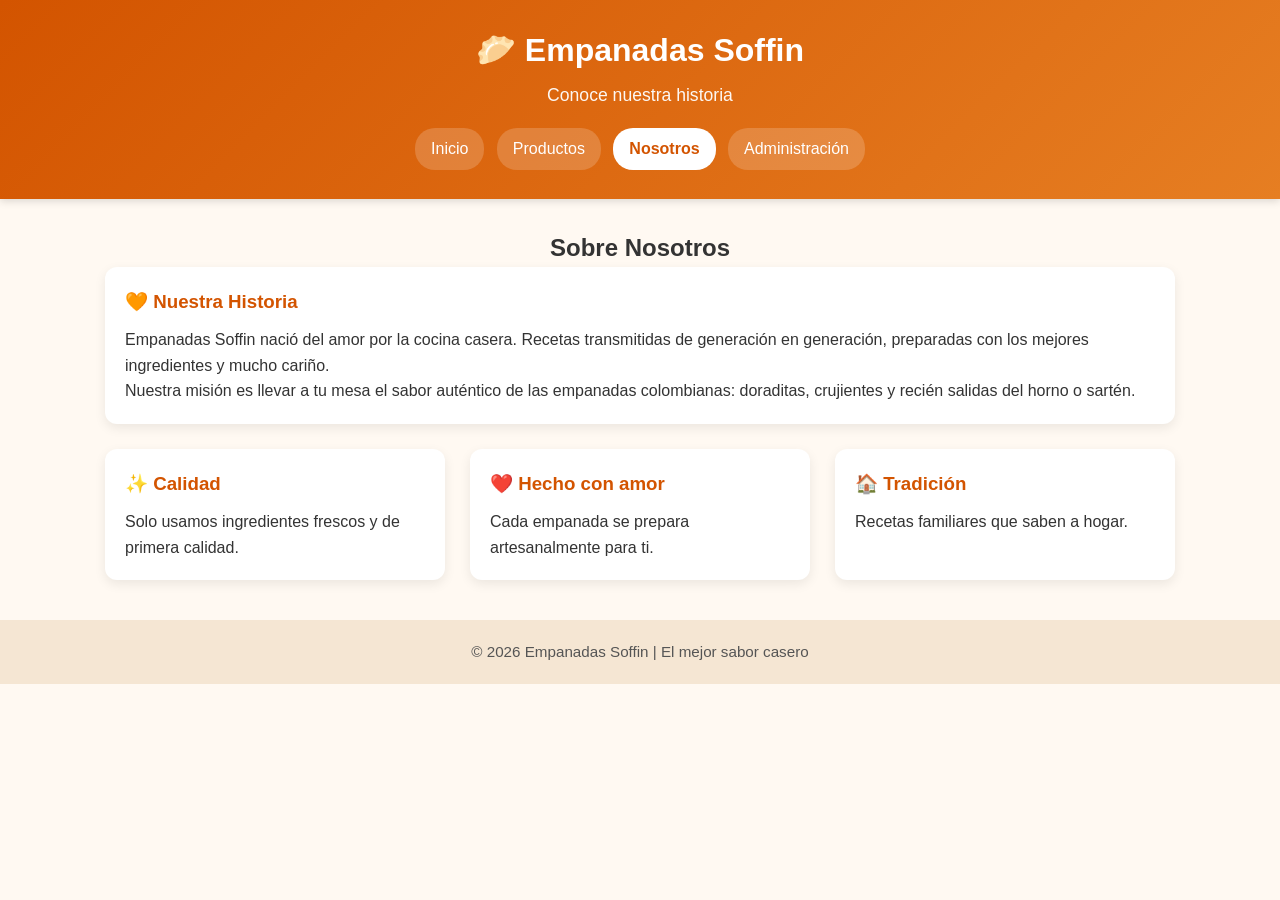
<file: EMPANADAS SOFFIN/nosotros.html>
<!DOCTYPE html>
<html lang="es">
<head>
    <meta charset="UTF-8">
    <meta name="viewport" content="width=device-width, initial-scale=1.0">
    <title>Sobre Nosotros — Empanadas Soffin</title>
    <link rel="stylesheet" href="styles.css">
</head>
<body>

    <header>
        <h1>🥟 Empanadas Soffin</h1>
        <p>Conoce nuestra historia</p>
        <nav>
            <a href="index.html">Inicio</a>
            <a href="productos.html">Productos</a>
            <a href="nosotros.html" class="activo">Nosotros</a>
            <a href="administrador/login.html">Administración</a>
        </nav>
    </header>

    <section class="contenedor">
        <h2 style="text-align: center;">Sobre Nosotros</h2>
        <div class="tarjeta">
            <h3>🧡 Nuestra Historia</h3>
            <p>Empanadas Soffin nació del amor por la cocina casera. Recetas transmitidas de generación en generación, preparadas con los mejores ingredientes y mucho cariño.</p>
            <p>Nuestra misión es llevar a tu mesa el sabor auténtico de las empanadas colombianas: doraditas, crujientes y recién salidas del horno o sartén.</p>
        </div>

        <div class="cuadricula">
            <div class="tarjeta">
                <h3>✨ Calidad</h3>
                <p>Solo usamos ingredientes frescos y de primera calidad.</p>
            </div>
            <div class="tarjeta">
                <h3>❤️ Hecho con amor</h3>
                <p>Cada empanada se prepara artesanalmente para ti.</p>
            </div>
            <div class="tarjeta">
                <h3>🏠 Tradición</h3>
                <p>Recetas familiares que saben a hogar.</p>
            </div>
        </div>
    </section>

    <footer>
        <p>&copy; 2026 Empanadas Soffin | El mejor sabor casero</p>
    </footer>

</body>
</html>
</file>
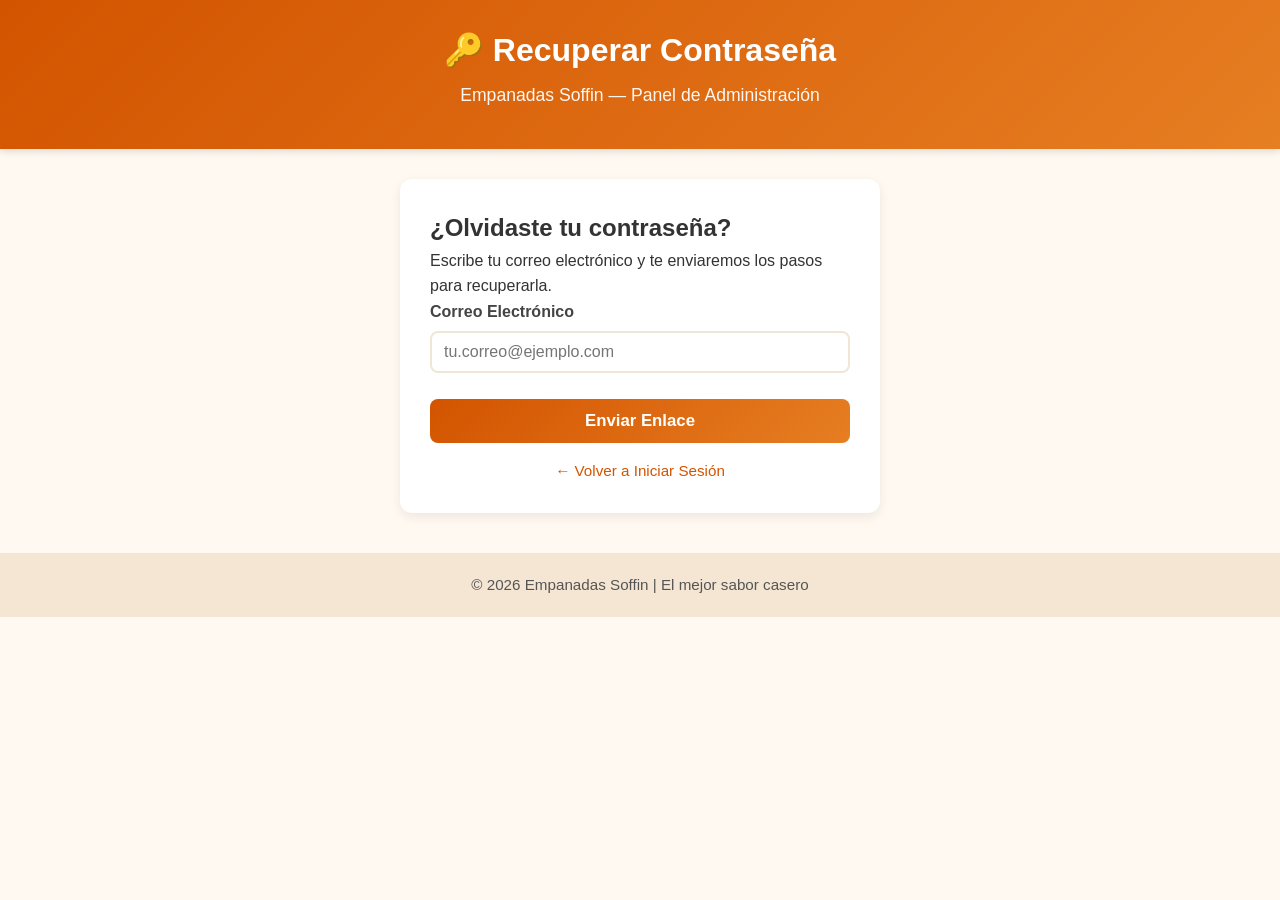
<file: EMPANADAS SOFFIN/administrador/recuperar.html>
<!DOCTYPE html>
<html lang="es">
<head>
    <meta charset="UTF-8">
    <meta name="viewport" content="width=device-width, initial-scale=1.0">
    <title>Recuperar Contraseña - Empanadas Soffin</title>
    <link rel="stylesheet" href="../styles.css">
</head>
<body>

    <header>
        <h1>🔑 Recuperar Contraseña</h1>
        <p>Empanadas Soffin — Panel de Administración</p>
    </header>

    <section class="caja-formulario">
        <h2>¿Olvidaste tu contraseña?</h2>
        <p>Escribe tu correo electrónico y te enviaremos los pasos para recuperarla.</p>
        <form action="#" method="POST">
            <div class="grupo-formulario">
                <label>Correo Electrónico</label>
                <input type="email" placeholder="tu.correo@ejemplo.com" required>
            </div>
            <button type="submit" class="boton">Enviar Enlace</button>
        </form>
        <div style="text-align: center; margin-top: 15px;">
            <a href="login.html" class="enlace-pequeño">← Volver a Iniciar Sesión</a>
        </div>
    </section>

    <footer>
        <p>&copy; 2026 Empanadas Soffin | El mejor sabor casero</p>
    </footer>
</body>
</html>
</file>
<file: EMPANADAS SOFFIN/styles.css>
/* ======================================
   EMPANADAS SOFFIN — Estilos Generales
   ====================================== */

* {
    margin: 0;
    padding: 0;
    box-sizing: border-box;
    font-family: 'Segoe UI', Tahoma, Geneva, Verdana, sans-serif;
}

body {
    background-color: #fff9f2;
    color: #333;
    line-height: 1.6;
}

/* ---------- Encabezado ---------- */
header {
    background: linear-gradient(135deg, #d35400, #e67e22);
    color: white;
    padding: 25px 15px;
    text-align: center;
    box-shadow: 0 2px 8px rgba(0,0,0,0.15);
}

header h1 {
    font-size: 2em;
    margin-bottom: 5px;
}

header p {
    font-size: 1.1em;
    opacity: 0.95;
    margin-bottom: 15px;
}

nav a {
    display: inline-block;
    color: white;
    text-decoration: none;
    padding: 8px 16px;
    margin: 4px;
    border-radius: 20px;
    background: rgba(255,255,255,0.18);
    transition: all 0.3s ease;
}

nav a:hover, nav a.activo {
    background: white;
    color: #d35400;
    font-weight: bold;
}

/* ---------- Contenedor ---------- */
.contenedor {
    max-width: 1100px;
    margin: 30px auto;
    padding: 0 15px;
}

/* ---------- Tarjetas ---------- */
.cuadricula {
    display: grid;
    grid-template-columns: repeat(auto-fit, minmax(260px, 1fr));
    gap: 25px;
    margin-top: 25px;
}

.tarjeta {
    background: white;
    padding: 20px;
    border-radius: 12px;
    box-shadow: 0 4px 12px rgba(0,0,0,0.08);
    transition: transform 0.3s ease;
}

.tarjeta:hover {
    transform: translateY(-5px);
}

.tarjeta h3 {
    color: #d35400;
    margin-bottom: 10px;
}

.precio {
    font-size: 1.25em;
    font-weight: bold;
    color: #27ae60;
    margin-top: 10px;
}

/* ---------- Formularios ---------- */
.caja-formulario {
    max-width: 480px;
    margin: 30px auto;
    background: white;
    padding: 30px;
    border-radius: 12px;
    box-shadow: 0 4px 12px rgba(0,0,0,0.08);
}

.grupo-formulario {
    margin-bottom: 18px;
}

.grupo-formulario label {
    display: block;
    margin-bottom: 6px;
    font-weight: 600;
    color: #444;
}

.grupo-formulario input,
.grupo-formulario textarea,
.grupo-formulario select {
    width: 100%;
    padding: 10px 12px;
    border: 2px solid #f0e6d6;
    border-radius: 8px;
    font-size: 1em;
    transition: border 0.3s;
}

.grupo-formulario input:focus,
.grupo-formulario textarea:focus {
    outline: none;
    border-color: #d35400;
}

/* ---------- Botones ---------- */
.boton {
    display: inline-block;
    width: 100%;
    padding: 12px;
    background: linear-gradient(135deg, #d35400, #e67e22);
    color: white;
    border: none;
    border-radius: 8px;
    font-size: 1.05em;
    font-weight: bold;
    cursor: pointer;
    margin-top: 8px;
    transition: all 0.3s ease;
}

.boton:hover {
    background: #b04800;
    transform: scale(1.02);
}

/* ---------- Enlaces pequeños ---------- */
.enlace-pequeño {
    color: #d35400;
    text-decoration: none;
    font-size: 0.95em;
}

.enlace-pequeño:hover {
    text-decoration: underline;
}

/* ---------- Pie de página ---------- */
footer {
    text-align: center;
    padding: 20px;
    margin-top: 40px;
    background: #f5e6d3;
    color: #555;
    font-size: 0.95em;
}

/* ---------- Responsividad ---------- */
@media (max-width: 600px) {
    header h1 { font-size: 1.5em; }
    .caja-formulario { padding: 20px 15px; }
    nav a { padding: 6px 12px; font-size: 0.9em; }
}
</file>
